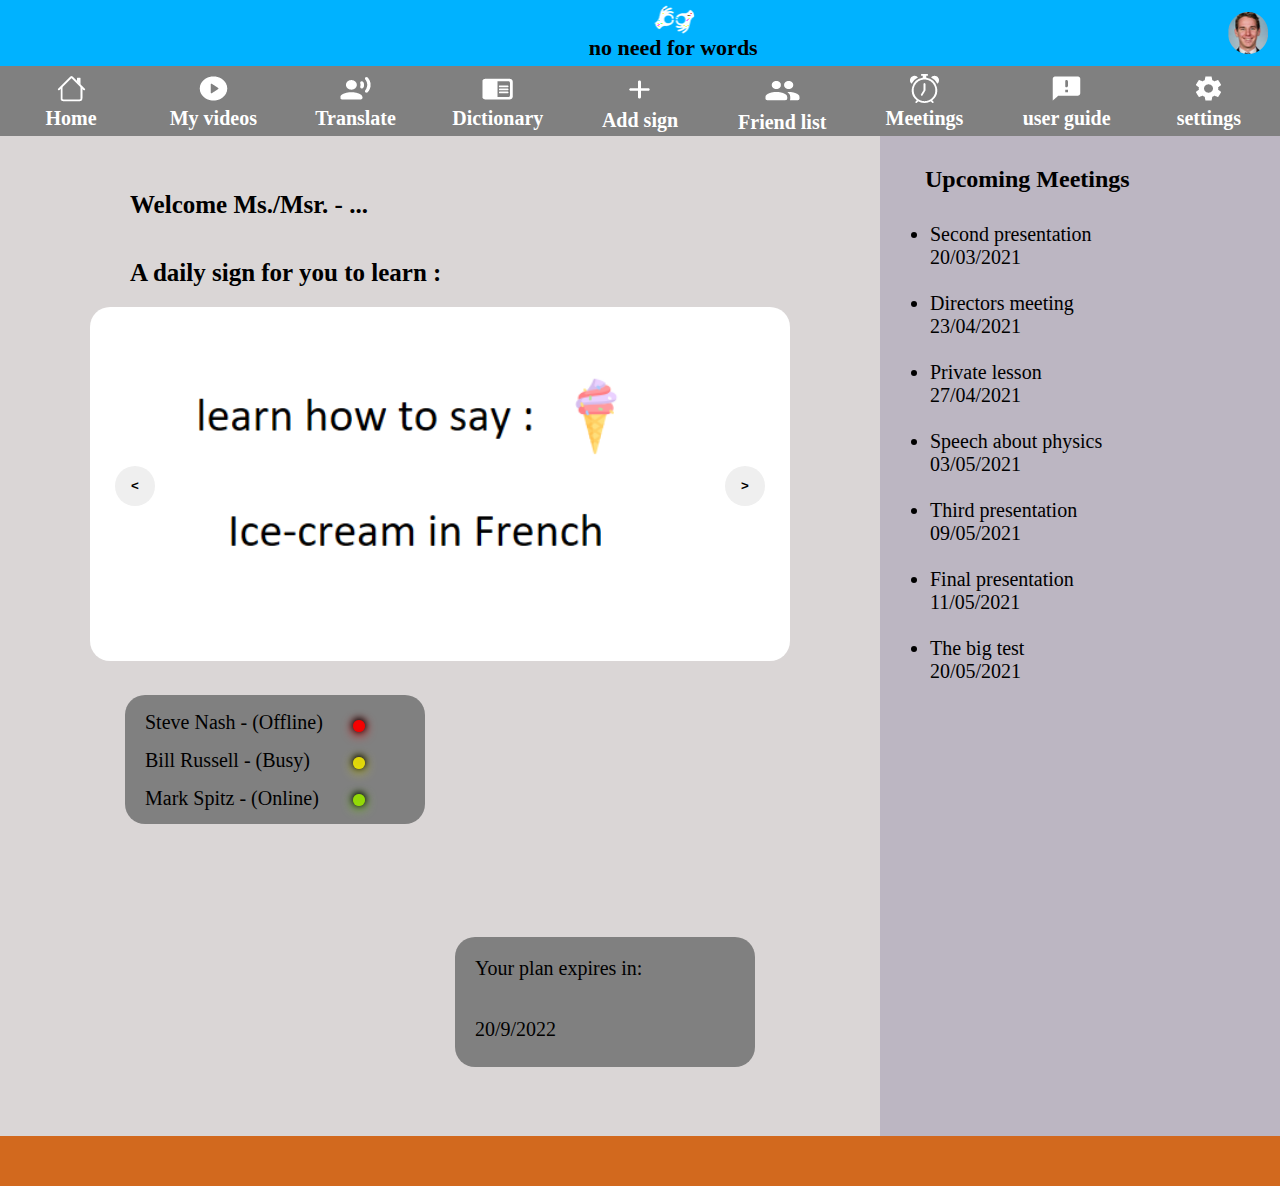
<file: index.html>
<!DOCTYPE html>
<html>

<head>

    <link rel="stylesheet" href="css/style.css">

    <title>home</title>


    <script src="java/java.js"> </script>
</head>

<body>
    <header>
        <a id="menu" href="#"></a>
        <a href="home.html" id="logo"></a>
        <a href="#" id="profile"></a>
        <h2>no need for words</h2>
    </header>

    <nav>
        <div>
            <a href="#">
                <img src="images/house-icon.png" id="house-icon">

                <h3>Home</h3>
            </a>
        </div>
        <div>
            <a href="list.html">
                <img src="images/play2-icon.png" id="house-icon">
                <h3>My videos</h3>
            </a>
        </div>
        <div>
            <a href="create.html">
                <img src="images/record-icon.png" id="record-icon">
                <h3>Translate</h3>
            </a>
        </div>
        <div>
            <a href="#">
                <img src="images/chrome-icon.png" id="chrome-iconn">
                <h3>Dictionary</h3>
            </a>
        </div>
        <div>
            <a href="#">
                <img src="images/add-icon.png" id="add-icon">
                <h3>Add sign</h3>
            </a>
        </div>
        <div>
            <a href="#">
                <img src="images/group-icon.png" id="group-icon">
                <h3>Friend list</h3>
            </a>
        </div>
        <div>
            <a href="#">
                <img src="images/alarm-icon.png" id="alarm-icon">
                <h3>Meetings</h3>
            </a>
        </div>
        <div>
            <a href="#">
                <img src="images/announcment-icon.png" id="announcment-icon">
                <h3>user guide</h3>
            </a>
        </div>
        <div>
            <a href="#">
                <img src="images/setting-icon.png" id="settingicon">
                <h3>settings</h3>
            </a>

        </div>
    </nav>

    <div class="wrapper2">

        <aside id="aside2">
            <h2>Upcoming Meetings</h2>
            <ul>
                <li>Second presentation</li>
                <p>20/03/2021</p>
                <br>

                <li>Directors meeting</li>
                <p>23/04/2021</p>
                <br>

                <li>Private lesson</li>
                <p>27/04/2021</p>
                <br>

                <li>Speech about physics</li>
                <p>03/05/2021</p>
                <br>

                <li>Third presentation</li>
                <p>09/05/2021</p>
                <br>

                <li>Final presentation</li>
                <p>11/05/2021</p>
                <br>

                <li>The big test</li>
                <p>20/05/2021</p>
                <br>

            </ul>
        </aside>
        <main id="main3">
            <h3>Welcome Ms./Msr. - ...</h3>
            <h3>A daily sign for you to learn :</h3>
            <div class="carousel">
                <div class="carousel__item carousel__item--visible">
                    <a href="#">
                        <img src="images/ice-cream.png" /></a>

                </div>
                <div class="carousel__item">
                    <a href="#">
                        <img src="images/apple.png" /></a>
                </div>
                <div class="carousel__item">
                    <a href="#">
                        <img src="images/galaxy.png" /></a>
                </div>

                <div class="carousel__actions">
                    <button id="carousel__button--prev" aria-label="Previous slide">
                        < </button>
                            <button id="carousel__button--next" aria-label="Next slide">></button>
                </div>
            </div>
 
            <a href="list.html" class="button">My videos</a>
            <a href="create..html" class="button">Start <br> translation</a>

            <div class="icons">
                <button type="button" class="button2"></button>
                <button type="button" class="button3"></button>
                <button type="button" class="button4"></button>
            </div>

            
            <section id="Online">
                <p>Steve Nash - (Offline)</p>
                <p>Bill Russell - (Busy)</p>
                <p>Mark Spitz - (Online)</p>
                <div id="Status">
                    <div id="online-led" class="led-red-on">
                        <div id="online-status"></div>
                    </div>
                    <div class="led-yellow"></div>
                    <div class="led-green"></div>
                </div>
            </section>
            
            <section id="lower">
                <p>Your plan expires in:</p><br>
                <p>20/9/2022</p>
            </section>

        </main>
    </div>
    <footer></footer>
</body>

</html>
</file>
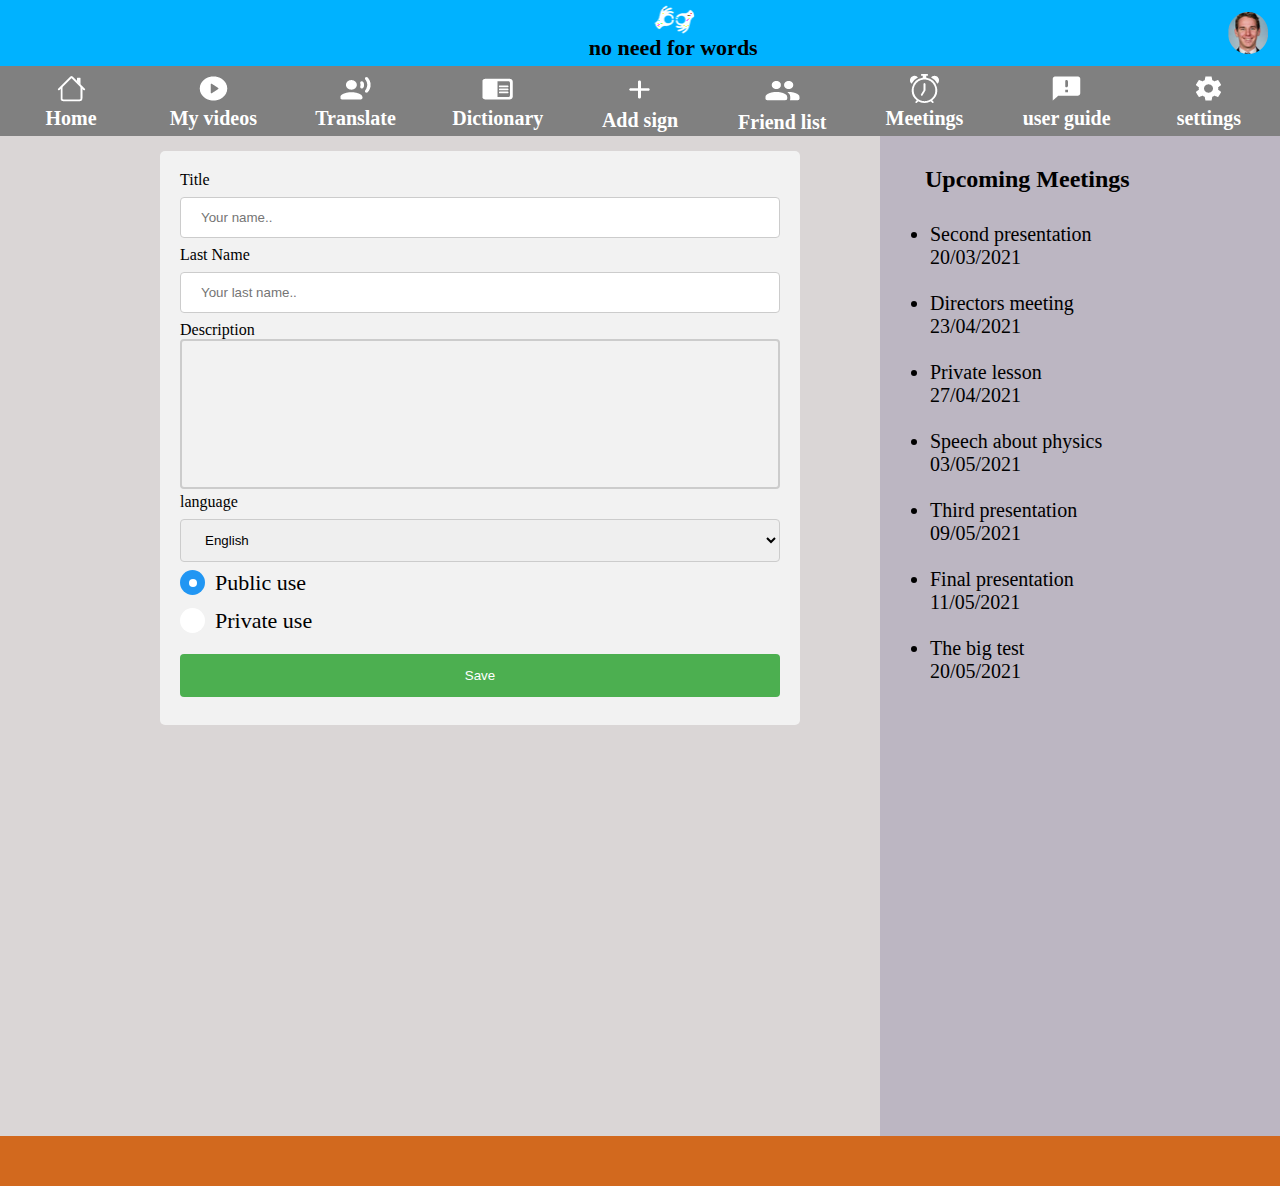
<file: create.html>
<!DOCTYPE html>
<html>

<head>

    <link rel="stylesheet" href="css/style.css">

<title>create</title>


    <script src="java/java.js"> </script>
</head>

<body>
    <header>
        <a id="menu" href="#"></a>
        <a href="home.html" id="logo"></a>
        <a href="#" id="profile"></a>
        <h2>no need for words</h2>
    </header>

    <nav>
        <div>
            <a href="index.html">
                <img src="images/house-icon.png" id="house-icon">

                <h3>Home</h3>
            </a>
        </div>
        <div>
            <a href="list.html">
                <img src="images/play2-icon.png" id="house-icon">
                <h3>My videos</h3>
            </a>
        </div>
        <div>
            <a href="#">
                <img src="images/record-icon.png" id="record-icon">
                <h3>Translate</h3>
            </a>
        </div>
        <div>
            <a href="#">
                <img src="images/chrome-icon.png" id="chrome-iconn">
                <h3>Dictionary</h3>
            </a>
        </div>
        <div>
            <a href="#">
                <img src="images/add-icon.png" id="add-icon">
                <h3>Add sign</h3>
            </a>
        </div>
        <div>
            <a href="#">
                <img src="images/group-icon.png" id="group-icon">
                <h3>Friend list</h3>
            </a>
        </div>
        <div>
            <a href="#">
                <img src="images/alarm-icon.png" id="alarm-icon">
                <h3>Meetings</h3>
            </a>
        </div>
        <div>
            <a href="#">
                <img src="images/announcment-icon.png" id="announcment-icon">
                <h3>user guide</h3>
            </a>
        </div>
        <div>
            <a href="#">
                <img src="images/setting-icon.png" id="settingicon">
                <h3>settings</h3>
            </a>

        </div>
    </nav>

    <div class="wrapper2">

        <aside id="aside2">
            <h2>Upcoming Meetings</h2>
            <ul>
                <li>Second presentation</li>
                <p>20/03/2021</p>
                <br>

                <li>Directors meeting</li>
                <p>23/04/2021</p>
                <br>

                <li>Private lesson</li>
                <p>27/04/2021</p>
                <br>

                <li>Speech about physics</li>
                <p>03/05/2021</p>
                <br>

                <li>Third presentation</li>
                <p>09/05/2021</p>
                <br>

                <li>Final presentation</li>
                <p>11/05/2021</p>
                <br>

                <li>The big test</li>
                <p>20/05/2021</p>
                <br>

            </ul>
        </aside>
        <main id="main3">
   
            <div id="form123">
                <form action="index.html">
                  <label for="fname">Title</label>
                  <input type="text" id="fname" name="firstname" placeholder="Your name..">
                    
                  <label for="lname">Last Name</label>
                  <input type="text" id="fname" name="lastname" placeholder="Your last name..">
                  <label for="lname">Description</label>
                    <textarea></textarea>
                  <label for="country">language</label>
                  <select id="country" name="country">
                    <option value="australia">English</option>
                    <option value="canada">Spanish</option>
                    <option value="usa">French</option>
                    <option value="usa">Russion</option>
                    <option value="usa">Chinese</option>
                    <option value="usa">German</option>
                  </select>
                

                  <label class="radio">Public use
                    <input type="radio" checked="checked" name="radio">
                    <span class="checkmark"></span>
                  </label>
                  <label class="radio">Private use
                    <input type="radio" name="radio">
                    <span class="checkmark"></span>
                  </label>
                  <input type="submit" value="Save">
                </form>
              </div>


        </main>
    </div>
    <footer></footer>
</body>

</html>
</file>
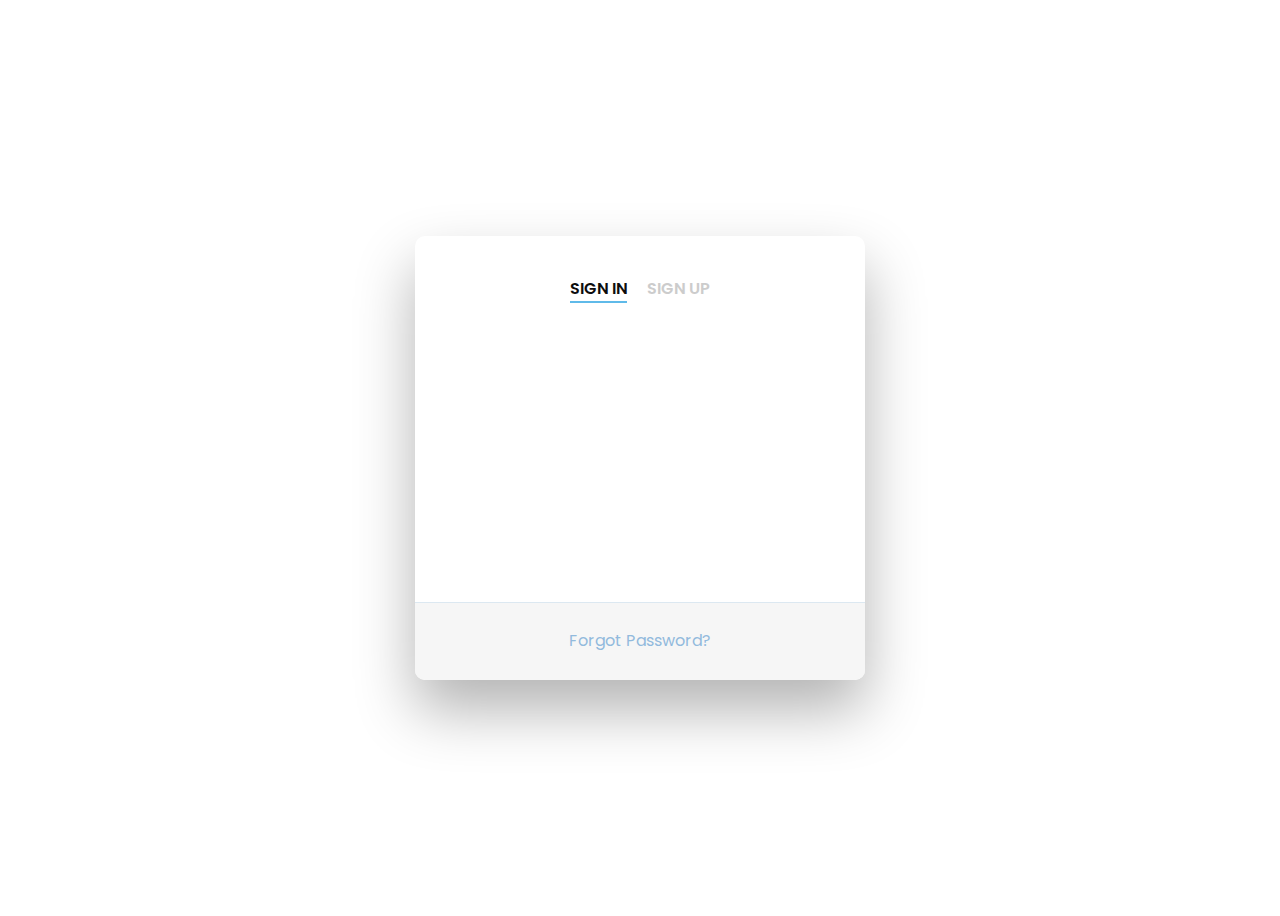
<file: form.html>
<!DOCTYPE html>
<html>

<head>
    <title>Login</title>
    <link rel="stylesheet" href="css/form.css">
    <link href="https://cdn.jsdelivr.net/npm/bootstrap@5.0.0-beta3/dist/css/bootstrap.min.css" rel="stylesheet"
        integrity="sha384-eOJMYsd53ii+scO/bJGFsiCZc+5NDVN2yr8+0RDqr0Ql0h+rP48ckxlpbzKgwra6" crossorigin="anonymous">
    <script src="https://cdn.jsdelivr.net/npm/bootstrap@5.0.0-beta3/dist/js/bootstrap.bundle.min.js"
        integrity="sha384-JEW9xMcG8R+pH31jmWH6WWP0WintQrMb4s7ZOdauHnUtxwoG2vI5DkLtS3qm9Ekf"
        crossorigin="anonymous"></script>

</head>

<body>
    <div class="wrapper fadeInDown">
        <div id="formContent">
      
          <h2 class="active"> Sign In </h2>
          <h2 class="inactive underlineHover">Sign Up </h2>
   
          <div class="fadeIn first">
            <img src="images/user.png" id="icon" alt="User Icon" />
          </div>
      

          <form action="home.html">
            <input type="text" id="login" class="fadeIn second" name="login" placeholder="login">
            <input type="text" id="password" class="fadeIn third" name="login" placeholder="password">
            <input type="submit"  class="fadeIn fourth" value="Log In"> 
          </form>
      
          <div id="formFooter">
            <a class="underlineHover" href="#">Forgot Password?</a>
          </div>
      
        </div>
      </div>
</body>

</html>
</file>
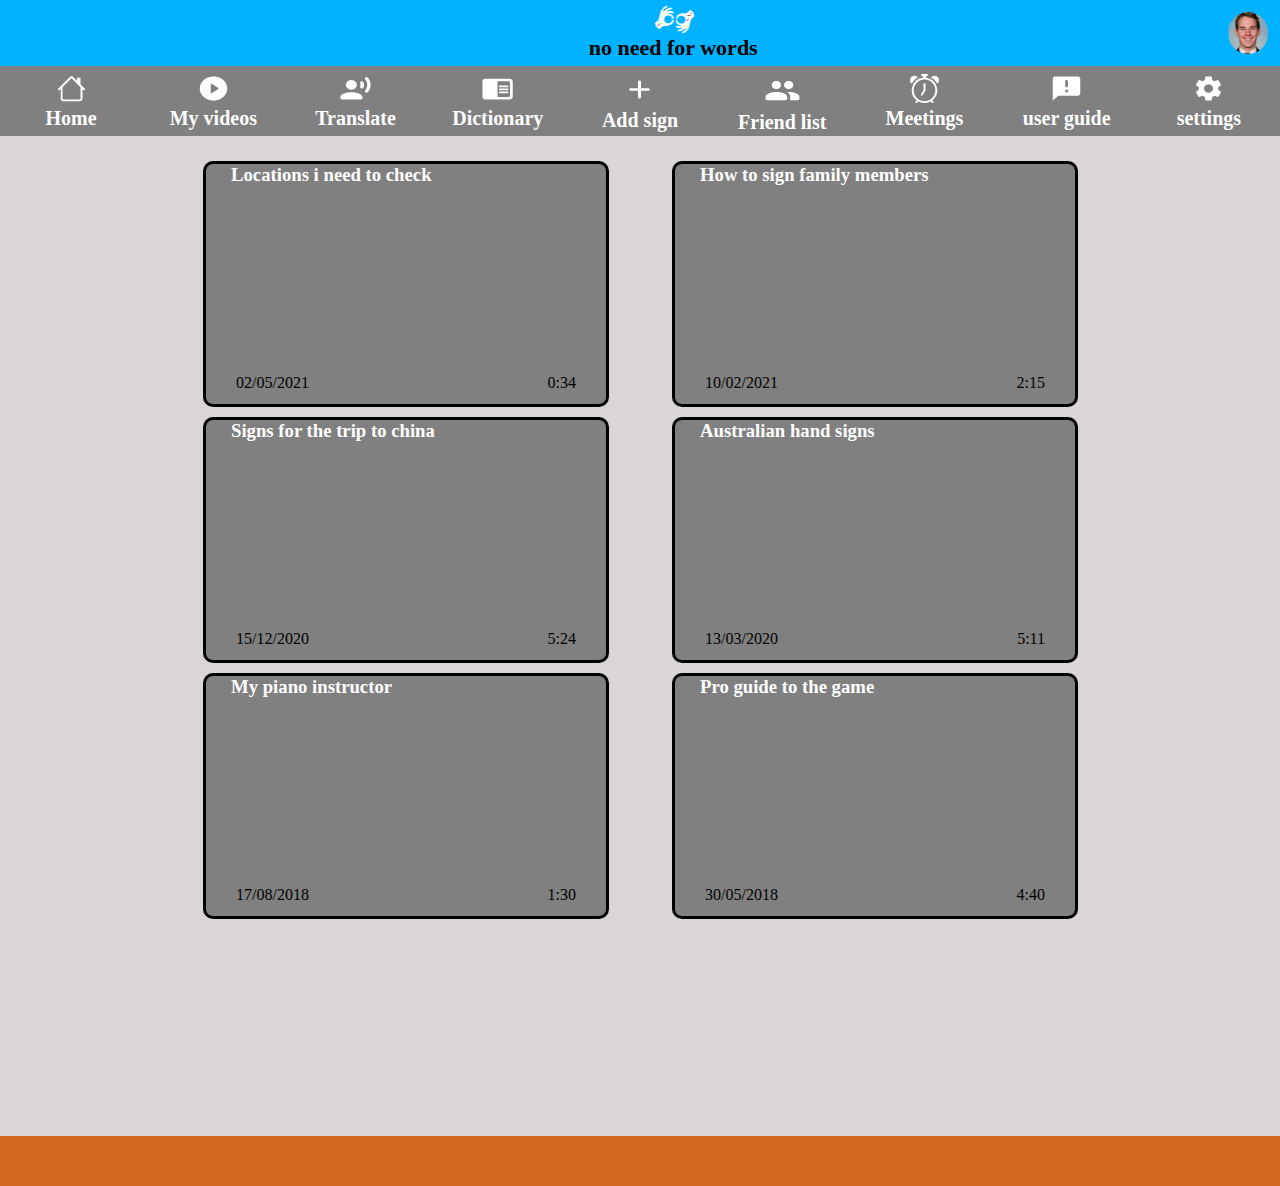
<file: list.html>
<!DOCTYPE html>
<html>

<head>
    <title>List</title>
    <script src="java/java.js"> </script>
    <link rel="stylesheet" href="css/style.css">
</head>

<body>
    <header>
        <a id="menu" href="#"></a>
        <a href="home.html" id="logo"></a>
        <a href="#" id="profile"></a>
        <h2>no need for words</h2>
    </header>

    <nav>
        <div>
            <a href="index.html">
                <img src="images/house-icon.png" id="house-icon">

                <h3>Home</h3>
            </a>
        </div>
        <div>
            <a href="#">
                <img src="images/play2-icon.png" id="house-icon">
                <h3>My videos</h3>
            </a>
        </div>
        <div>
            <a href="create.html">
                <img src="images/record-icon.png" id="record-icon">
                <h3>Translate</h3>
            </a>
        </div>
        <div>
            <a href="#">
                <img src="images/chrome-icon.png" id="chrome-iconn">
                <h3>Dictionary</h3>
            </a>
        </div>
        <div>
            <a href="#">
                <img src="images/add-icon.png" id="add-icon">
                <h3>Add sign</h3>
            </a>
        </div>
        <div>
            <a href="#">
                <img src="images/group-icon.png" id="group-icon">
                <h3>Friend list</h3>
            </a>
        </div>
        <div>
            <a href="#">
                <img src="images/alarm-icon.png" id="alarm-icon">
                <h3>Meetings</h3>
            </a>
        </div>
        <div>
            <a href="#">
                <img src="images/announcment-icon.png" id="announcment-icon">
                <h3>user guide</h3>
            </a>
        </div>
        <div>
            <a href="#">
                <img src="images/setting-icon.png" id="settingicon">
                <h3>settings</h3>
            </a>

        </div>
    </nav>

    <div class="wrapper2">

        <main id="main2">
            <div class="uppersection">
                <img src="images/film-icon.png" id="film-icon">
                <h2>Videos</h2>
                <img src="images/search1.png" id="search-icon">
                <select id="sort" name="sort">
                    <option value="" disabled selected>Sort by :</option>
                    <option value="australia">Date</option>
                    <option value="canada">Length</option>
                    <option value="usa">Alphabetical</option>
                </select>
            </div>
            <hr color="black">
            <section>
                <a href="Object.html">
                    <h3>Locations i need to check</h3>
                </a>
                <iframe width="350" height="170" src="https://www.youtube.com/embed/w1D-dIf_FPs"
                    title="YouTube video player" frameborder="0"
                    allow="accelerometer; autoplay; clipboard-write; encrypted-media; gyroscope; picture-in-picture"
                    allowfullscreen></iframe>
                <p id="date">02/05/2021</p>
                <p id="time">0:34</p>
                <a href="Object.html">
                    <img src="images/play1.png" id="play"></a>
            </section>
            <section>
                <a href="#">
                    <h3>How to sign family members</h3>
                </a>
                <iframe width="350" height="170" src="https://www.youtube.com/embed/olj6N5MN6H4"
                    title="YouTube video player" frameborder="0"
                    allow="accelerometer; autoplay; clipboard-write; encrypted-media; gyroscope; picture-in-picture"
                    allowfullscreen></iframe>
                <p id="date">10/02/2021</p>
                <p id="time">2:15</p>
                <a href="#">
                    <img src="images/play1.png" id="play"></a>
            </section>
            <section>
                <a href="#">
                    <h3>Signs for the trip to china</h3>
                </a>
                <iframe width="350" height="170" src="https://www.youtube.com/embed/0SpW7CNJ4Do"
                    title="YouTube video player" frameborder="0"
                    allow="accelerometer; autoplay; clipboard-write; encrypted-media; gyroscope; picture-in-picture"
                    allowfullscreen></iframe>
                <p id="date">15/12/2020</p>
                <p id="time">5:24</p>
                <a href="#">
                    <img src="images/play1.png" id="play"></a>
            </section>
            <section>
                <a href="#">
                    <h3>Australian hand signs</h3>
                </a>
                <iframe width="350" height="170" src="https://www.youtube.com/embed/qLwf2b4kWKo"
                    title="YouTube video player" frameborder="0"
                    allow="accelerometer; autoplay; clipboard-write; encrypted-media; gyroscope; picture-in-picture"
                    allowfullscreen></iframe>
                <p id="date">13/03/2020</p>
                <p id="time">5:11</p>
                <a href="#">
                    <img src="images/play1.png" id="play"></a>
            </section>
            <section>
                <a href="#">
                    <h3>My piano instructor</h3>
                </a>
                <iframe width="350" height="170" src="https://www.youtube.com/embed/NcGFiTnA0HA"
                    title="YouTube video player" frameborder="0"
                    allow="accelerometer; autoplay; clipboard-write; encrypted-media; gyroscope; picture-in-picture"
                    allowfullscreen></iframe>
                <p id="date">17/08/2018</p>
                <p id="time">1:30</p>
                <a href="#">
                    <img src="images/play1.png" id="play"></a>
            </section>
            <section>
                <a href="#">
                    <h3>Pro guide to the game</h3>
                </a>
                <iframe width="350" height="170" src="https://www.youtube.com/embed/hELi1cpfYRA"
                    title="YouTube video player" frameborder="0"
                    allow="accelerometer; autoplay; clipboard-write; encrypted-media; gyroscope; picture-in-picture"
                    allowfullscreen></iframe>
                <p id="date">30/05/2018</p>
                <p id="time">4:40</p>
                <a href="#">
                    <img src="images/play1.png" id="play"></a>
            </section>
            <section id="extra">
                <a href="#">
                    <h3>First time doing this</h3>
                </a>
                <p id="date">01/01/2018</p>
                <p id="time">1:03</p>
                <a href="#">
                    <img src="images/play1.png" id="play"></a>
            </section>
        </main>
    </div>
    <footer></footer>
</body>


</html>
</file>
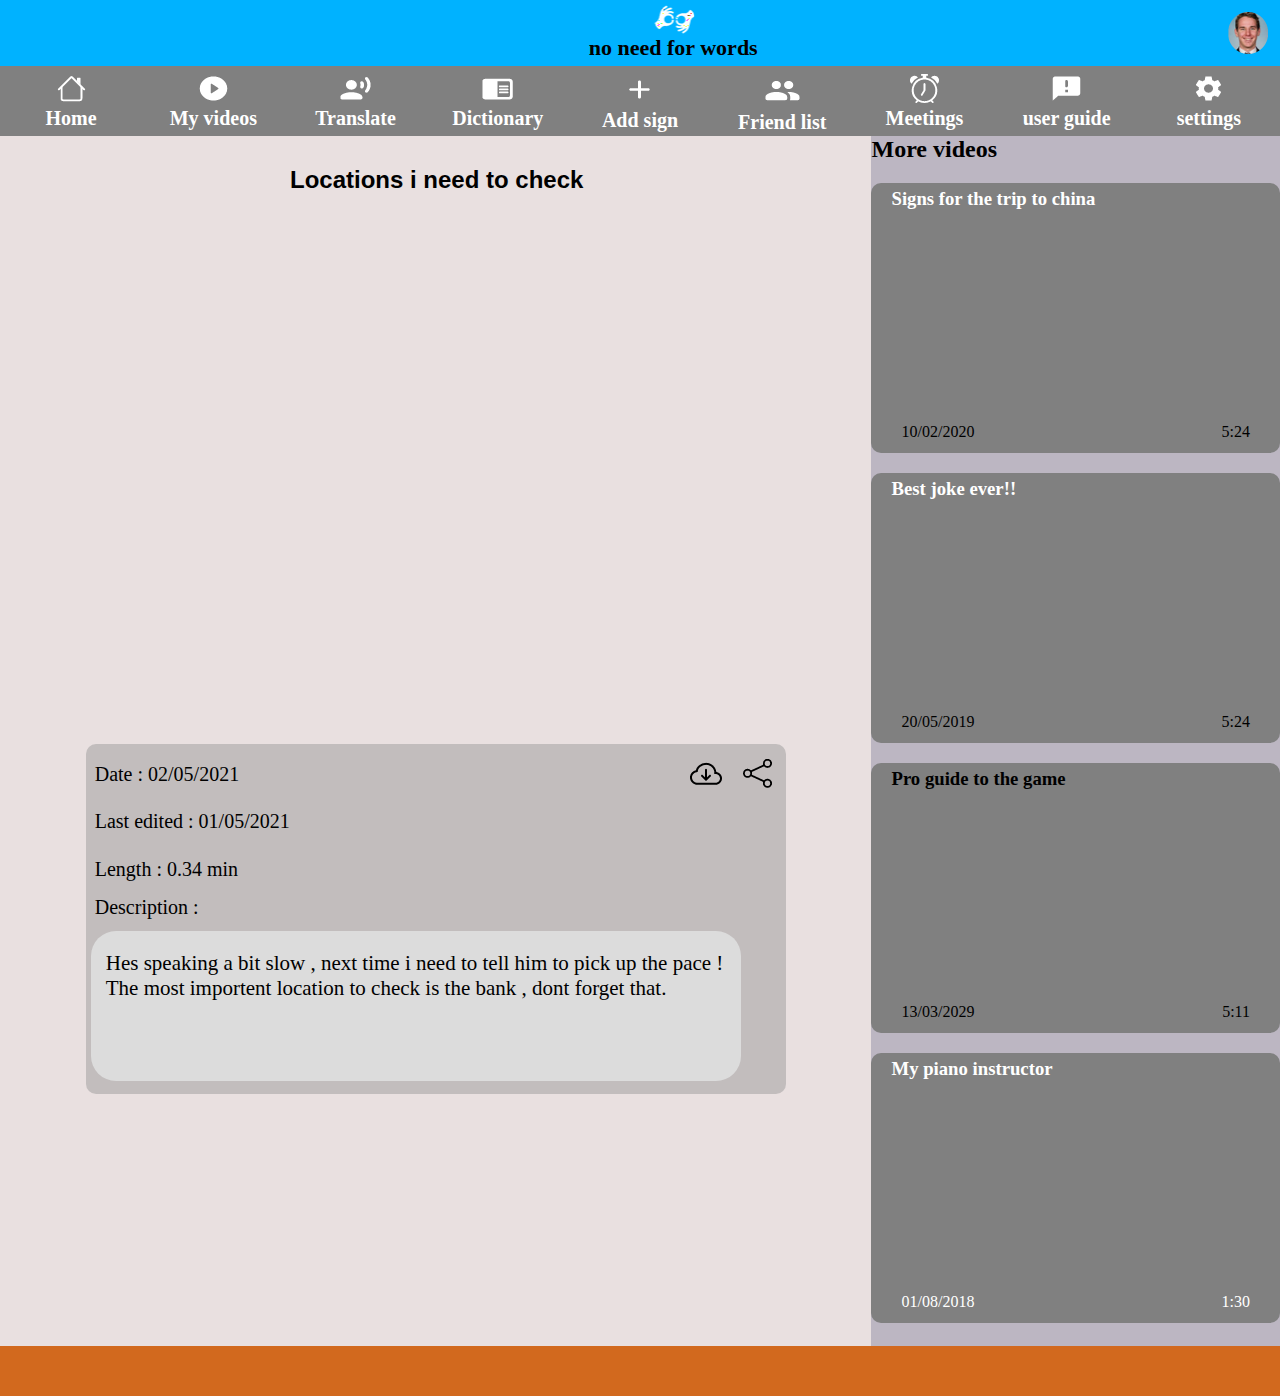
<file: Object.html>
<!DOCTYPE html>
<html>

<head>
    <title>Object Page</title>
    <link rel="stylesheet" href="css/style.css">
</head>

<body>

    <header>
        <a id="menu" href="#"></a>
        <a href="home.html" id="logo"></a>
        <a href="#" id="profile"></a>
        <h2>no need for words</h2>
    </header>
    <nav>
        <div>
            <a href="index.html">
                <img src="images/house-icon.png" id="house-icon">
                <h3>Home</h3>
            </a>
        </div>
        <div>
            <a href="list.html">
                <img src="images/play2-icon.png" id="house-icon">
                <h3>My videos</h3>
            </a>
        </div>
        <div>
            <a href="create.html">
                <img src="images/record-icon.png" id="record-icon">
                <h3>Translate</h3>
            </a>
        </div>
        <div>
            <a href="#">
                <img src="images/chrome-icon.png" id="chrome-iconn">
                <h3>Dictionary</h3>
            </a>
        </div>
        <div>
            <a href="#">
                <img src="images/add-icon.png" id="add-icon">
                <h3>Add sign</h3>
            </a>
        </div>
        <div>
            <a href="#">
                <img src="images/group-icon.png" id="group-icon">
                <h3>Friend list</h3>
            </a>
        </div>
        <div>
            <a href="#">
                <img src="images/alarm-icon.png" id="alarm-icon">
                <h3>Meetings</h3>
            </a>
        </div>
        <div>
            <a href="#">
                <img src="images/announcment-icon.png" id="announcment-icon">
                <h3>user guide</h3>
            </a>
        </div>
        <div>
            <a href="#">
                <img src="images/setting-icon.png" id="settingicon">
                <h3>settings</h3>
            </a>

        </div>
    </nav>
    <div class="wrapper">
        <main class="mainOBJ">
            <h2>Locations i need to check</h2>

            <div id="images1">
                <iframe width="700" height="500" src="https://www.youtube.com/embed/w1D-dIf_FPs"
                    title="YouTube video player" frameborder="0"
                    allow="accelerometer; autoplay; clipboard-write; encrypted-media; gyroscope; picture-in-picture"
                    allowfullscreen></iframe>
            </div>

            <section id="DB">
                <a href="#" id="share-icon"></a>
                <a href="#" id="cloud-icon"></a>
                <p id="Date">Date : 02/05/2021</p>
                <p id="Last">Last edited : 01/05/2021</p>
                <p id="Length">Length : 0.34 min</p>
                <p id="Com">Description :</p>
                <section id="Comment">
                    <p>Hes speaking a bit slow , next time i need to tell him to pick up the pace ! <br> The most
                        importent location to check is the bank , dont forget that.</p>
                </section>
            </section>
        </main>
        <aside>
            <h2>More videos </h2>
            <section>
                <a href="list.html">
                    <h3>Signs for the trip to china</h3>
                </a>
                <iframe width="900" height="200" src="https://www.youtube.com/embed/0SpW7CNJ4Do"
                    title="YouTube video player" frameborder="0"
                    allow="accelerometer; autoplay; clipboard-write; encrypted-media; gyroscope; picture-in-picture"
                    allowfullscreen></iframe>
                <p id="date">10/02/2020</p>
                <p id="time">5:24</p>
            </section>
            <section>
                <a href="list.html">
                    <h3>Best joke ever!!</h3>
                </a>
                <iframe width="900" height="200" src="https://www.youtube.com/embed/_JqWXUj7EJY?controls=0"
                    title="YouTube video player" frameborder="0"
                    allow="accelerometer; autoplay; clipboard-write; encrypted-media; gyroscope; picture-in-picture"
                    allowfullscreen></iframe>
                <p id="date">20/05/2019</p>
                <p id="time">5:24</p>

            </section>
            <section>
                <h3>Pro guide to the game</h3>
                <iframe width="900" height="200" src="https://www.youtube.com/embed/hELi1cpfYRA"
                    title="YouTube video player" frameborder="0"
                    allow="accelerometer; autoplay; clipboard-write; encrypted-media; gyroscope; picture-in-picture"
                    allowfullscreen></iframe>
                <p id="date">13/03/2029</p>
                <p id="time">5:11</p>
                <a href="#">

            </section>
            <section>
                <h3>My piano instructor</h3>
                <iframe width="900" height="200" src="https://www.youtube.com/embed/NcGFiTnA0HA"
                    title="YouTube video player" frameborder="0"
                    allow="accelerometer; autoplay; clipboard-write; encrypted-media; gyroscope; picture-in-picture"
                    allowfullscreen></iframe>
                <p id="date">01/08/2018</p>
                <p id="time">1:30</p>
                <a href="#">

            </section>

        </aside>
    </div>

    <footer></footer>
</body>


</html>
</file>
<file: css/style.css>
* {
    margin: 0;
    padding: 0;
}
header, main, nav,footer ,aside , section {
    display: block;
}

a {
    text-decoration: none;
    color: black;
}

@media (max-width: 800px) {

    header{
       width: 360px;
       height: 64px;
       margin: 0 auto;
       justify-content: center;
       background-color: #00B2FF;
       position: relative;
    }

    #logo {
        background: url("../images/logo.png");
        width: 42px;
        height: 39px;
        background-repeat: no-repeat;
        position:absolute ; 
        left : 159px;
        
    }
    #profile {
        background: url("../images/profile.png");
        width: 40px;
        height: 40px;
        position:absolute ; 
        top: 12px ; 
        right: 12px ; 
    }
    #menu {
        background: url("../images/menu.png");
        width: 40px;
        height: 40px;
        position:absolute ; 
        top: 13px ; 
        left: 12px ; 
    }
    header h2{
        height: 20px;
        width: 158px;
        text-decoration: none;
        font-size: 20px;
        position:absolute ;
        top: 35px;
        left: 105px;
    }

    nav{
    display: none;
    }

    aside {
    display: none;
    }

    .wrapper{
    width: 360px;
    height: 640px;
    background-color: rgb(218, 214, 214);
    margin: 0 auto;
    justify-content: center;
    }

    .wrapper h2 {
    padding-left :15px ;
    padding-top: 15px;
    }


    * p {
    text-decoration: none;
    }

/* ------------------------------------------------------------------------------- */  
/* -------------------------------------Object.html mobile------------------------ */
/* ------------------------------------------------------------------------------- */

#images1 iframe {
    position: relative;
    display: flex;
    margin: 0 auto;
    Width :340px;
    Height :272px;
    top:15px;
}


#backword-icon{
    width: 52px;
    height: 42px;
    position: absolute;
    left: 20px;
    top: 111px;
}

#forward-icon{
    width: 52px;
    height: 42px;
    position: absolute;
    right: 20px;
    top: 111px;
}

#play-icon{
    width: 108px;
    height: 85px;
    position: absolute;
    top: 83px;
    left: 128px ;
}

#DB {
    width: 339px;
    height: 280px;
    background-color: rgb(194, 189, 189);
    border-radius: 10px;
    margin : 0 auto ; 
    position: relative;
    background-repeat: none;
    top:30px;
}

#share-icon{
    background: url("../images/share-icon.png");
    width: 29px;
    height:  29px;
    position: absolute;
    right: 14px;
    top:15px ; 
}

#cloud-icon{
    background: url("../images/cloud-icon.png");
    width: 32px;
    height:  32px;
    position: absolute;
    right : 64px ; 
    top : 15px ;    
}

#Date {
    color: black;
    width: 219px;
    height: 25px;
    padding-top: 19px;
    padding-left: 9px;
}

#Last {
    color: black;
    width: 207px;
    height: 25px;
    padding-left: 9px;
    padding-top: 12px;
}

#Length {
    color: black;
    width: 219px;
    height: 25px;
    padding-left: 9px;
    padding-top: 13px;
}

#Com {
    color: black;
    width: 85px;
    height: 25px;
    padding-left: 9px;
    padding-top: 13px;
}

#Comment {
    width: 328px;
    height: 88px;
    background-color: gainsboro;
    margin-left: 5px ;
    border-radius: 25px;
}

#Comment p {
    padding-left: 6px;
    padding-top: 10px;
    color: black;
}

#mainOBJ section iframe {
    display:none ; 
}



/* ------------------------------------------------------------------------------- */
/* -------------------------------------list.html mobile-------------------------- */
/* ------------------------------------------------------------------------------- */

.wrapper2{
    width: 360px;
    height: 640px;
    background-color: rgb(218, 214, 214);
    margin: 0 auto;
    justify-content: center;
}
.uppersection{
    display: flex;
    width: 100%;
    height: 70px;
    position: relative;
}
#film-icon{
    width: 34px;
    height:  34px;
    position: absolute;
    left: 11px;
    top: 18px
}
.uppersection h2{ 
    position: absolute;
    top: 22px ;
    left: 56px;
}
#search-icon{
    width: 20px;
    height:  20px;
    position: absolute;
    top: 25px ;
    right: 10px;
}

hr{
    background-color: black;
}
.wrapper2 section{
    position: relative;
    margin-left: 10px;
    margin-top: 20px;
    height: 55px;
    width: 339px;
    background-color: gray;
    border-radius: 10px;
}
.wrapper2 section h3{
    margin-left: 7px;
    margin-top: 5px;
}
.wrapper2 section p{
    margin-left: 10px;
    margin-top: 5px;
}
.wrapper2 section img{
    position:absolute;
    left: 285px;
    top:1px;
}
.wrapper2 section #time{
    position:absolute;
    left: 235px;
    top:13px;
}

#main2 section iframe{ 
    display:none
}

#sort {
    position: absolute;
    width:125px ; 
    height: 40px;
    right: 35px;
    top:8px;
    background-color: rgb(177, 174, 174);
    padding-top: 4px;
}

/* --------------------------------------------------------------------------------------------------------- */
/* ----------------------------------------------Home page mobile------------------------------------------- */
/* --------------------------------------------------------------------------------------------------------- */

#main3 {
    display: flex;
    flex-wrap: wrap;
     padding-top: 15px;
     margin: 0 auto;
     width: 100%;
     display: block;
 }

.carousel {
	overflow: hidden;
	max-width: 300px;
    height: 150px;
	position: relative;
    top:25px;
    left: 25px;
  }
  
  .carousel .carousel__item,
  .carousel .carousel__item--hidden {
	display: none;
  }
  
  .carousel .carousel__item img {
	width: 100%;
	max-width: 700px;
	height: auto;
    border-radius: 20px;
  }
  
  .carousel .carousel__item--visible {
	display: block;
	animation: fadeVisibility 0.5s;
  }
  
  .carousel .carousel__actions {
	display: flex;
	width: 100%;
	justify-content: space-between;
	position: absolute;
	top: 50%;
	transform: translateY(-50%);
  }
  
  .carousel .carousel__actions button {
	border-radius: 50px;
	border: 0;
	font-weight: bold;
	cursor: pointer;
	width: 40px;
	height: 40px;
  }

  .carousel .carousel__actions button#carousel__button--prev {
	margin-left: 5px;
    
  }
  
  .carousel .carousel__actions button#carousel__button--next {
	margin-right: 5px;
  }
  
  @keyframes fadeVisibility {
	0% {
	  opacity: 0;
	}
	100% {
	  opacity: 1;
	  transform: opacity linear;
	}
  }

  .button {
    background-color: gray;
    border: none;
    color: white;
    padding: 15px 32px;
    text-align: center;
    text-decoration: none;
    display: inline-block;
    font-size: 16px;
    margin-top: 60px;
    margin-left: 110px;
    cursor: pointer;
  }

  .button1 {
    background-color: gray;
    border: none;
    color: white;
    width: 150px;
    height:150px;
    text-align: center;
    text-decoration: none;
    display: inline-block;
    font-size: 16px;
    margin-top: 50px;
    margin-left: 105px;
    cursor: pointer;
    border-radius: 50%;
    
  }

  .icons{
     display: flex;
     margin-top: 30px;
     margin-left: 55px;
     width: 250px ; 
     justify-content: space-between;     
  }


  .button2{
    width: 36px;
    height: 37px;
    background-image: url("../images/settings-icon.png");
    background-repeat: no-repeat;
    background-color: gray;
    border: none;
    border-radius: 50%;
    padding-left: 10px;
  }

  .button3{
    width: 36px;
    height: 37px;
    background-image: url("../images/chrome2-icon.png");
    background-repeat: no-repeat;
    background-color: gray;
    border: none;
    border-radius: 50%;
}

.button4{
    width: 36px;
    height: 37px;
    background-image: url("../images/people-icon.png");
    background-repeat: no-repeat;
    background-color: gray;
    border: none;
    border-radius: 50%;
}
#lower , #Online{
    display: none;
}

#main3 h2 {
    margin-left: 30px;
}


#main3 h3 {
    margin-top: 15px;
    margin-left: 30px;
}

/* ---------------------------------------------------------------------------------------------------- */
/* -----------------------------------------create object  mobile-------------------------------------- */
/* ---------------------------------------------------------------------------------------------------- */


/* #form123 {
    width: 300x;
  border-radius: 5px;
  background-color: #f2f2f2;
  padding: 20px;
  margin: 0 auto;
 
} */

/* ---------------------------------------------------------------------------------------------------- */
/* -----------------------------------------create object  mobile-------------------------------------- */
/* ---------------------------------------------------------------------------------------------------- */

input[type=text], select {
    width: 100%;
    padding: 12px 20px;
    margin: 8px 0;
    display: inline-block;
    border: 1px solid #ccc;
    border-radius: 4px;
    box-sizing: border-box;
} 
 
 input[type=submit] {
  width: 100%;
  background-color: #4CAF50;
  color: white;
  padding: 14px 20px;
  margin: 8px 0;
  border: none;
  border-radius: 4px;
  cursor: pointer;
}
  
input[type=submit]:hover {
  background-color: #45a049;
} 

#form123 {
    width: 280px;
  border-radius: 5px;
  background-color: #f2f2f2;
  padding: 20px;
  margin: 0 auto;
 
}

textarea {
    width: 100%;
    height: 150px;
    padding: 12px 20px;
    box-sizing: border-box;
 
    border: 2px solid #ccc;
    border-radius: 4px;
    background-color: #f2f2f2;
    font-size: 16px;
    resize: none;
  }


  .radio {
    display: block;
    position: relative;
    padding-left: 35px;
    margin-bottom: 12px;
    cursor: pointer;
    font-size: 15px;
    -webkit-user-select: none;
    -moz-user-select: none;
    -ms-user-select: none;
    user-select: none;
  }
  
  /* Hide the browser's default radio button */
  .radio input {
    position: absolute;
    opacity: 0;
    cursor: pointer;
  }
  
  /* Create a custom radio button */
  .checkmark {
    position: absolute;
    top: 0;
    left: 0;
    height: 20px;
    width: 20px;
    background-color: white;
    border-radius: 50%;
  }
  
  /* On mouse-over, add a grey background color */
  /* .container:hover input ~ .checkmark {
    background-color: #ccc;
  } */
  
  /* When the radio button is checked, add a blue background */
  .radio input:checked ~ .checkmark {
    background-color: #228fe9;
  }
  
  /* Create the indicator (the dot/circle - hidden when not checked) */
  .checkmark:after {
    content: "";
    position: absolute;
    display: none;
    padding-top: 1px;
  }
  
  /* Show the indicator (dot/circle) when checked */
  .radio input:checked ~ .checkmark:after {
    display: block;
  }
  
  /* Style the indicator (dot/circle) */
  .radio .checkmark:after {
       top: 6px;
      left: 6px;
      width: 8px;
      height: 8px;
      border-radius: 50%;
      background: white;
  }



}

/* ----------------------------------------------------------------------------------------- */
/* ------------------------------Home page desktop------------------------------------------ */
/* ----------------------------------------------------------------------------------------- */

@media  (min-width: 800px){

    a{
        text-decoration: none;
        color: white;
    }

    header{
        width: 100%;
        height: 66px;
        margin: 0 auto;
        justify-content: center;
        background-color: #00B2FF;
        position: relative;
     }
 
     #logo {
         background: url("../images/logo.png");
         width: 42px;
         height: 39px;
         background-repeat: no-repeat;
         position:absolute ; 
         left : 51%;
         
     }
     #profile {
         background: url("../images/profile.png");
         width: 40px;
         height: 42px;
         position:absolute ; 
         top: 12px ; 
         right: 12px ; 
     }
     #menu {
         display: none;
     }

     header h2{
         height: 20px;
         width: 170px;
         text-decoration: none;
         font-size: 22px;
         position:absolute ;
         top: 35px;
         left: 46%;
     }
     nav{
        width: 100% ; 
        height: 70px;
        background-color: grey ;
        display: flex;
        justify-content: space-between;

    }

    nav div{
        height: 70px;
        width: 100px;
        text-align: center;
        margin: 0 auto;
        margin-top: 8px;

    }
    nav div h3{
		font-size: 20px;
		text-decoration: none;
	}

    
    * p {
        text-decoration: none;
    }

    footer{
        background-color: chocolate;
        width: 100%;
        height: 50px;
        bottom: 0%;
    }


    /* ------------------------------------------------------------------------------- */
    /* -------------------------------------list.html--------------------------------- */
    /* ------------------------------------------------------------------------------- */

    .wrapper2{
        width: 100%;
        height: 1000px;
        background-color: rgb(218, 214, 214);
        margin: 0 auto;
        justify-content: center;
    }

    .wrapper2 h2 {
        display: none ; 
    }

    hr, #film-icon, #search-icon, #Mainjs {
        display: none;
    }

    #main2 {
       display: flex;
       flex-wrap: wrap;
        padding-top: 15px;
        margin: 0 auto;
        width: 1000px;
    }

    #main2 section{
        position: relative;
        height: 240px;
        width: 400px;
        background-color: grey;
        border-radius: 10px;
        border-style: solid ;
        border-color: black  ;
        margin-top: 10px;
        margin-left: 63px;
 
    } 
    
    #main2 section h3 {
        margin-left: 25px; 
    }

     #main2 section iframe{
       margin-left: 24px;
       margin-top: 7px;
       border-radius: 10px;
    }
 
    #play,#extra,#sort {
    display: none;   
    }
    
    /* ------------------------------------------------------------------------------- */  
    /* -------------------------------------Object.html------------------------------- */
    /* ------------------------------------------------------------------------------- */

    .wrapper{
        width: 100%;
        height: 1210px;
        margin: 0 auto;
        justify-content: center;
        display: flex;
    }

   .mainOBJ{
    height:100%;
    width: 100%;
    background-color:rgb(233, 224, 224);
    }

    .mainOBJ h2{
    display: flex;
    position: relative;
    left:290px;
    top: 30px;
    font-family: sans-serif;
    }

    #images1{
        position: relative;
        display: flex;
        margin: 0 auto;
       width:700px;
        Height :500px;
        top:50px; 
    }

    aside{
        height: 100%;
        width: 600px;
        background-color: rgb(188, 182, 194);
        float: right;        
    }

    aside section{

        position: relative;
        height: 270px;
        width: 100%;
        background-color: gray;
        border-radius: 10px;
        margin-top: 20px; 
        
    }  
    aside section h3{
        padding-top: 5px;
        margin-left: 20px;
    }
    aside section iframe{
        margin-left: 8px;
        margin-top: 8px;
        width: 400px;
        height: 200px;
        border-radius: 10px;

    }
    #DB {
        width: 700px;
        height: 350px;
        background-color: rgb(194, 189, 189);
        margin : 0 auto ; 
        position: relative;
        background-repeat: none;
        top:80px;
        border-radius: 10px;
    }


    #time { 
        position: absolute;
        right: 30px;
        bottom: 12px;
    }


    #date {
        position: absolute;
        left: 30px ; 
        bottom: 12px;
    }
    
    
    #share-icon{
        background: url("../images/share-icon.png");
        width: 29px;
        height:  29px;
        position: absolute;
        right: 14px;
        top:15px ; 
    }

    #cloud-icon{
        background: url("../images/cloud-icon.png");
        width: 32px;
        height:  32px;
        position: absolute;
        right : 64px ; 
        top : 15px ;    
    }
    
    #Date {
        color: black;
        width: 219px;
        height: 35px;
        padding-top: 19px;
        padding-left: 9px;
        font-size: 20px;
    }
    
    #Last {
        color: black;
        width: 207px;
        height: 35px;
        padding-left: 9px;
        padding-top: 12px;
        font-size: 20px;
    }
    
    #Length {
        color: black;
        width: 300px;
        height: 25px;
        padding-left: 9px;
        padding-top: 13px;
        font-size: 20px;
    }
    
    #Com {
        color: black;
        width: 230px;
        height: 25px;
        padding-left: 9px;
        padding-top: 13px;
        font-size: 20px;
    }
    
    #Comment {
        margin-top: 10px;
        width: 650px;
        height: 150px;
        background-color: gainsboro;
        margin-left: 5px ;
        border-radius: 25px;
        font-size: 15px;
    }
    
    #Comment p {
        padding-left: 15px;
        padding-top: 20px;
        color: black;
        font-size: 21px;
    } 

/* ---------------------------------------------------------------------------------------------------- */
/* ----------------------------------------------Homepage desktop ------------------------------------- */
/* ---------------------------------------------------------------------------------------------------- */

#main3 {
    padding-top: 15px;
     width: 75%;
    } 

    #main3 h2{
    font-size: 40px;
    }

    #main3 h3{
    font-size: 25px;
    margin-top: 40px;
    margin-left: 130px;
    }

    .carousel {
	overflow: hidden;
	max-width: 700px;
	position: relative;
    margin: 0 auto;
    margin-top: 20px;
  }
  
  .carousel .carousel__item,
  .carousel .carousel__item--hidden {
	display: none;
  }
  
  .carousel .carousel__item img {
	width: 100%;
	max-width: 700px;
	height: auto;
    border-radius: 20px;
    
  }
  
  .carousel .carousel__item--visible {
	display: block;
	animation: fadeVisibility 0.5s;
  }
  
  .carousel .carousel__actions {
	display: flex;
	width: 100%;
	justify-content: space-between;
	position: absolute;
	top: 50%;
	transform: translateY(-50%);
  }
  
  .carousel .carousel__actions button {
	border-radius: 50px;
	border: 0;
	font-weight: bold;
	cursor: pointer;
	width: 40px;
	height: 40px;
  }

  .carousel .carousel__actions button#carousel__button--prev {
	margin-left: 25px;
  }
  
  .carousel .carousel__actions button#carousel__button--next {
	margin-right: 25px;
  }
  
  @keyframes fadeVisibility {
	0% {
	  opacity: 0;
	}
	100% {
	  opacity: 1;
	  transform: opacity linear;
	}
  }

  #aside2{
      display: flex;
      flex-direction: column;
      margin: 0 auto;
      width: 400px;
  }

  #aside2 h2{
      display:block;
      margin-top: 30px;
      margin-left: 45px;
  }

  #aside2 ul{
     margin-left: 50px;
      margin-top: 30px;
      position: relative;
      font-size: 20px;
  }

    .button  {
    display: none;
    }
    
    .button1 {
        display: none;
    }

    #lower{
    background-color: gray;
    width: 300px;
    height: 130px;
    position: absolute;
    right: 525px;  
    bottom: -167px; 
    border-radius: 20px; 
    }

    #lower p{
    font-size: 20px;
    /* margin-top: 50px; */
    padding-top: 20px;
    padding-left: 20px;
    }


.icons {
    display: none;
}


.led-red-on {
    margin: 25px auto;
    width: 12px;
    height: 12px;
    background-color: rgb(255, 0, 0);
    border-radius: 50%;
    box-shadow: #000 0 -1px 7px 1px, inset rgb(233, 5, 5) 0 -1px 9px, #F00 0 2px 12px;
}

.led-yellow {
    margin: 25px auto;
    width: 12px;
    height: 12px;
    background-color: rgb(219, 199, 14);
    border-radius: 50%;
    box-shadow: #000 0 -1px 7px 1px, inset rgb(230, 230, 7) 0 -1px 9px, #DD0 0 2px 12px;
}

.led-green {
    margin: 25px auto;
    width: 12px;
    height: 12px;
    background-color: rgb(144, 211, 9);
    border-radius: 50%;
    box-shadow: #000 0 -1px 7px 1px, inset rgb(150, 223, 6) 0 -1px 9px, #7D0 0 2px 12px;
}

#Online {
    position: relative;
    width: 300px;
    height: 128px;
    background-color: grey;
    border-radius: 20px; 
    padding-top:1px;
    margin-top: 30px;
    margin-left: 125px;
}

#Status {
    position: absolute ; 
    right: 60px;
    top: 0px;
}

#Online p {
    width: 200px;
    font-size: 20px;
    margin-top: 15px;
    margin-left : 20px;
}



/* ---------------------------------------------------------------------------------------------------- */
/* -----------------------------------------Create object  dsktop-------------------------------------- */
/* ---------------------------------------------------------------------------------------------------- */


 input[type=text], select {
    width: 100%;
    padding: 12px 20px;
    margin: 8px 0;
    display: inline-block;
    border: 1px solid #ccc;
    border-radius: 4px;
    box-sizing: border-box;
} 
 
 input[type=submit] {
  width: 100%;
  background-color: #4CAF50;
  color: white;
  padding: 14px 20px;
  margin: 8px 0;
  border: none;
  border-radius: 4px;
  cursor: pointer;
}
  
input[type=submit]:hover {
  background-color: #45a049;
} 

#form123 {
    width: 600px;
  border-radius: 5px;
  background-color: #f2f2f2;
  padding: 20px;
  margin: 0 auto;
 
}

textarea {
    width: 100%;
    height: 150px;
    padding: 12px 20px;
    box-sizing: border-box;
 
    border: 2px solid #ccc;
    border-radius: 4px;
    background-color: #f2f2f2;
    font-size: 16px;
    resize: none;
  }


  .radio {
    display: block;
    position: relative;
    padding-left: 35px;
    margin-bottom: 12px;
    cursor: pointer;
    font-size: 22px;
    -webkit-user-select: none;
    -moz-user-select: none;
    -ms-user-select: none;
    user-select: none;
  }
  
  /* Hide the browser's default radio button */
  .radio input {
    position: absolute;
    opacity: 0;
    cursor: pointer;
  }
  
  /* Create a custom radio button */
  .checkmark {
    position: absolute;
    top: 0;
    left: 0;
    height: 25px;
    width: 25px;
    background-color: white;
    border-radius: 50%;
  }
  
  /* On mouse-over, add a grey background color */
  /* .container:hover input ~ .checkmark {
    background-color: #ccc;
  } */
  
  /* When the radio button is checked, add a blue background */
  .radio input:checked ~ .checkmark {
    background-color: #2196F3;
  }
  
  /* Create the indicator (the dot/circle - hidden when not checked) */
  .checkmark:after {
    content: "";
    position: absolute;
    display: none;
  }
  
  /* Show the indicator (dot/circle) when checked */
  .radio input:checked ~ .checkmark:after {
    display: block;
  }
  
  /* Style the indicator (dot/circle) */
  .radio .checkmark:after {
       top: 9px;
      left: 9px;
      width: 8px;
      height: 8px;
      border-radius: 50%;
      background: white;
  }
 
}
</file>
<file: css/form.css>
@import url('https://fonts.googleapis.com/css?family=Poppins');

/* BASIC */


body {
  font-family: "Poppins", sans-serif;
  height: 100vh;
}

a {
  color: #92badd;
  display:inline-block;
  text-decoration: none;
  font-weight: 400;
}

h2 {
  text-align: center;
  font-size: 16px;
  font-weight: 600;
  text-transform: uppercase;
  display:inline-block;
  margin: 40px 8px 10px 8px; 
  color: #cccccc;
}



/* STRUCTURE */

.wrapper {
  display: flex;
  align-items: center;
  flex-direction: column; 
  justify-content: center;
  width: 100%;
  min-height: 100%;
  padding: 20px;
}

#formContent {
  -webkit-border-radius: 10px 10px 10px 10px;
  border-radius: 10px 10px 10px 10px;
  background: #fff;
  padding: 30px;
  width: 90%;
  max-width: 450px;
  position: relative;
  padding: 0px;
  -webkit-box-shadow: 0 30px 60px 0 rgba(0,0,0,0.3);
  box-shadow: 0 30px 60px 0 rgba(0,0,0,0.3);
  text-align: center;
}

#formFooter {
  background-color: #f6f6f6;
  border-top: 1px solid #dce8f1;
  padding: 25px;
  text-align: center;
  -webkit-border-radius: 0 0 10px 10px;
  border-radius: 0 0 10px 10px;
}



/* TABS */

h2.inactive {
  color: #cccccc;
}

h2.active {
  color: #0d0d0d;
  border-bottom: 2px solid #5fbae9;
}



/* FORM TYPOGRAPHY*/

input[type=button], input[type=submit], input[type=reset]  {
  background-color: #56baed;
  border: none;
  color: white;
  padding: 15px 80px;
  text-align: center;
  text-decoration: none;
  display: inline-block;
  text-transform: uppercase;
  font-size: 13px;
  -webkit-box-shadow: 0 10px 30px 0 rgba(95,186,233,0.4);
  box-shadow: 0 10px 30px 0 rgba(95,186,233,0.4);
  -webkit-border-radius: 5px 5px 5px 5px;
  border-radius: 5px 5px 5px 5px;
  margin: 5px 20px 40px 20px;
  -webkit-transition: all 0.3s ease-in-out;
  -moz-transition: all 0.3s ease-in-out;
  -ms-transition: all 0.3s ease-in-out;
  -o-transition: all 0.3s ease-in-out;
  transition: all 0.3s ease-in-out;
}

input[type=button]:hover, input[type=submit]:hover, input[type=reset]:hover  {
  background-color: #39ace7;
}

input[type=button]:active, input[type=submit]:active, input[type=reset]:active  {
  -moz-transform: scale(0.95);
  -webkit-transform: scale(0.95);
  -o-transform: scale(0.95);
  -ms-transform: scale(0.95);
  transform: scale(0.95);
}

input[type=text] {
  background-color: #f6f6f6;
  border: none;
  color: #0d0d0d;
  padding: 15px 32px;
  text-align: center;
  text-decoration: none;
  display: inline-block;
  font-size: 16px;
  margin: 5px;
  width: 85%;
  border: 2px solid #f6f6f6;
  -webkit-transition: all 0.5s ease-in-out;
  -moz-transition: all 0.5s ease-in-out;
  -ms-transition: all 0.5s ease-in-out;
  -o-transition: all 0.5s ease-in-out;
  transition: all 0.5s ease-in-out;
  -webkit-border-radius: 5px 5px 5px 5px;
  border-radius: 5px 5px 5px 5px;
}

input[type=text]:focus {
  background-color: #fff;
  border-bottom: 2px solid #5fbae9;
}

input[type=text]:placeholder {
  color: #cccccc;
}



/* ANIMATIONS */

/* Simple CSS3 Fade-in-down Animation */
.fadeInDown {
  -webkit-animation-name: fadeInDown;
  animation-name: fadeInDown;
  -webkit-animation-duration: 1s;
  animation-duration: 1s;
  -webkit-animation-fill-mode: both;
  animation-fill-mode: both;
}

@-webkit-keyframes fadeInDown {
  0% {
    opacity: 0;
    -webkit-transform: translate3d(0, -100%, 0);
    transform: translate3d(0, -100%, 0);
  }
  100% {
    opacity: 1;
    -webkit-transform: none;
    transform: none;
  }
}

@keyframes fadeInDown {
  0% {
    opacity: 0;
    -webkit-transform: translate3d(0, -100%, 0);
    transform: translate3d(0, -100%, 0);
  }
  100% {
    opacity: 1;
    -webkit-transform: none;
    transform: none;
  }
}

/* Simple CSS3 Fade-in Animation */
@-webkit-keyframes fadeIn { from { opacity:0; } to { opacity:1; } }
@-moz-keyframes fadeIn { from { opacity:0; } to { opacity:1; } }
@keyframes fadeIn { from { opacity:0; } to { opacity:1; } }

.fadeIn {
  opacity:0;
  -webkit-animation:fadeIn ease-in 1;
  -moz-animation:fadeIn ease-in 1;
  animation:fadeIn ease-in 1;

  -webkit-animation-fill-mode:forwards;
  -moz-animation-fill-mode:forwards;
  animation-fill-mode:forwards;

  -webkit-animation-duration:1s;
  -moz-animation-duration:1s;
  animation-duration:1s;
}

.fadeIn.first {
  -webkit-animation-delay: 0.4s;
  -moz-animation-delay: 0.4s;
  animation-delay: 0.4s;
}

.fadeIn.second {
  -webkit-animation-delay: 0.6s;
  -moz-animation-delay: 0.6s;
  animation-delay: 0.6s;
}

.fadeIn.third {
  -webkit-animation-delay: 0.8s;
  -moz-animation-delay: 0.8s;
  animation-delay: 0.8s;
}

.fadeIn.fourth {
  -webkit-animation-delay: 1s;
  -moz-animation-delay: 1s;
  animation-delay: 1s;
}

/* Simple CSS3 Fade-in Animation */
.underlineHover:after {
  display: block;
  left: 0;
  bottom: -10px;
  width: 0;
  height: 2px;
  background-color: #56baed;
  content: "";
  transition: width 0.2s;
}

.underlineHover:hover {
  color: #0d0d0d;
}

.underlineHover:hover:after{
  width: 100%;
}



/* OTHERS */

*:focus {
    outline: none;
} 

#icon {
  width:15%;
}

* {
  box-sizing: border-box;
}
</file>
